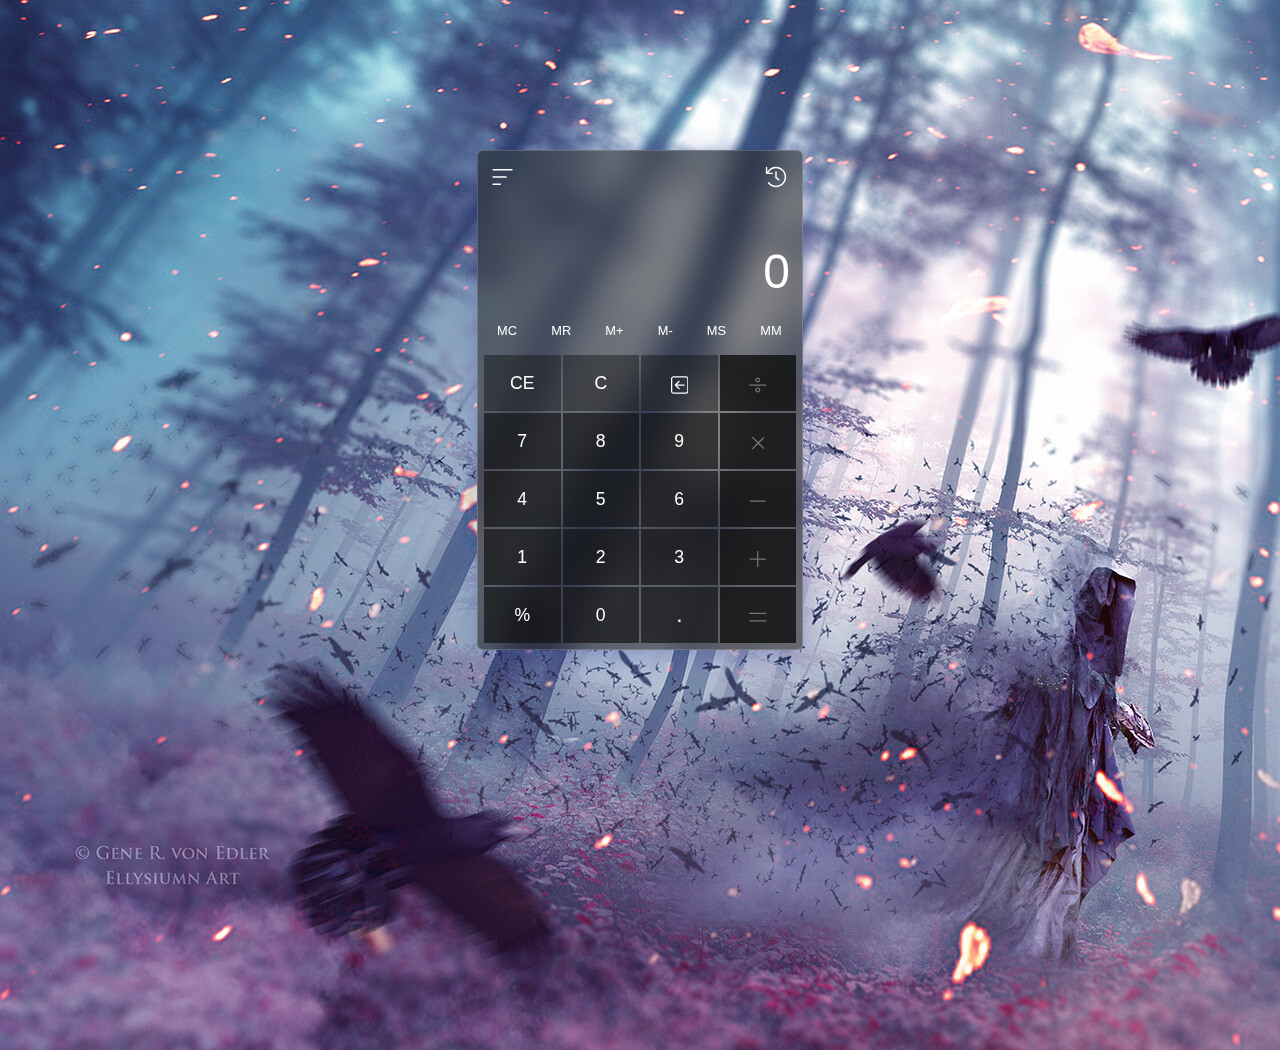
<file: index.html>
<!DOCTYPE html>
<html>

<head>
  <meta charset="utf-8" />
  <meta http-equiv="X-UA-Compatible" content="IE=edge" />
  <title>Calculator</title>
  <meta name="description" content="" />
  <meta name="viewport" content="width=device-width, initial-scale=1" />
  <link rel="stylesheet" href="assets/css/style.css" />
</head>

<body>

  <div class="calculator" data-tilt data-tilt-max="10" data-tilt-speed="200" data-tilt-perspective="400">

    <div class="menu hover-svg">
      <svg id="hamburger" aria-hidden="true" focusable="false" data-prefix="fa-light" data-icon="bars-sort" class="svg-inline--fa fa-bars-sort fa-w-14" role="img" xmlns="http://www.w3.org/2000/svg" viewBox="0 0 448 512"><path d="M16 112h416c8.844 0 16-7.156 16-15.1S440.8 80 432 80h-416C7.156 80 0 87.16 0 95.1S7.156 112 16 112zM304 240h-288C7.156 240 0 247.2 0 255.1C0 264.8 7.156 272 16 272h288c8.844 0 16-7.156 16-15.1C320 247.2 312.8 240 304 240zM176 400h-160c-8.844 0-16 7.156-16 15.1S7.156 432 16 432h160c8.844 0 16-7.156 16-15.1S184.8 400 176 400z" fill="currentColor"/></svg>
      <svg id="history" aria-hidden="true" focusable="false" data-prefix="fa-light" data-icon="clock-rotate-left" class="svg-inline--fa fa-clock-rotate-left fa-w-16" role="img" xmlns="http://www.w3.org/2000/svg" viewBox="0 0 512 512"><path d="M256 32C176.5 32 104.4 73.87 64 141.6V48C64 39.16 56.84 32 48 32S32 39.16 32 48v128C32 184.8 39.16 192 48 192h128C184.8 192 192 184.8 192 176S184.8 160 176 160H90.15C124.5 100.7 187.1 64 256 64c105.9 0 192 86.13 192 192s-86.13 192-192 192c-59.48 0-114.7-26.91-151.3-73.84c-5.438-7-15.48-8.281-22.47-2.75c-6.953 5.438-8.188 15.5-2.75 22.44C122.2 448.6 186.6 480 256 480c123.5 0 224-100.5 224-224S379.5 32 256 32zM256 128C247.2 128 240 135.2 240 144v128c0 5.031 2.375 9.781 6.406 12.81l64 48C313.3 334.1 316.6 336 319.1 336c4.875 0 9.672-2.219 12.81-6.406c5.312-7.062 3.875-17.09-3.203-22.41L272 264V144C272 135.2 264.8 128 256 128z" fill="currentColor"/></svg>
    </div>

    <input id="expresion" value="" readonly>
    <input id="result" value="0" readonly>

    <div class="memory hover1">
      <input type="button" value="MC">
      <input type="button" value="MR">
      <input type="button" value="M+">
      <input type="button" value="M-">
      <input type="button" value="MS">
      <input type="button" value="MM">
    </div>

    <div class="main hover1">
      <input class="black-300" type="button" id="clear-entry" value="CE">
      <input class="black-300" type="button" id="clear" value="C">
      <button class="black-300" id="back">
        <svg aria-hidden="true" focusable="false" data-prefix="fa-light" data-icon="square-arrow-left" class="svg-inline--fa fa-square-arrow-left fa-w-14" role="img" xmlns="http://www.w3.org/2000/svg" viewBox="0 0 448 512"><path d="M336 240H150.6l68.69-68.69c6.25-6.25 6.25-16.38 0-22.62s-16.38-6.25-22.62 0l-96 96C97.56 247.8 96 251.9 96 256s1.562 8.184 4.688 11.31l96 96c6.25 6.25 16.38 6.25 22.62 0s6.25-16.38 0-22.62L150.6 272H336c8.844 0 16-7.154 16-15.1C352 247.2 344.8 240 336 240zM384 32H64C28.65 32 0 60.65 0 96v320c0 35.35 28.65 64 64 64h320c35.35 0 64-28.65 64-64V96C448 60.65 419.3 32 384 32zM416 416c0 17.64-14.36 32-32 32H64c-17.64 0-32-14.36-32-32V96c0-17.64 14.36-32 32-32h320c17.64 0 32 14.36 32 32V416z" fill="currentColor"/></svg>
      </button>
      <button class="black-300 operator" data-operator="/">
        <svg aria-hidden="true" focusable="false" data-prefix="fa-light" data-icon="divide" class="svg-inline--fa fa-divide fa-w-14" role="img" xmlns="http://www.w3.org/2000/svg" viewBox="0 0 448 512"><path d="M432 240h-416C7.156 240 0 247.2 0 256s7.156 16 16 16h416C440.8 272 448 264.8 448 256S440.8 240 432 240zM224 192c35.35 0 64-28.65 64-64s-28.65-64-64-64S160 92.65 160 128S188.7 192 224 192zM224 96c17.64 0 32 14.36 32 32s-14.36 32-32 32S192 145.6 192 128S206.4 96 224 96zM224 320c-35.35 0-64 28.65-64 64s28.65 64 64 64s64-28.65 64-64S259.3 320 224 320zM224 416c-17.64 0-32-14.36-32-32s14.36-32 32-32s32 14.36 32 32S241.6 416 224 416z" fill="currentColor"/></svg>
      </button>

      <input type="button" class="black-500 number" value="7">
      <input type="button" class="black-500 number" value="8">
      <input type="button" class="black-500 number" value="9">
      <button class="black-300 operator" data-operator="*">
        <svg aria-hidden="true" focusable="false" data-prefix="fa-light" data-icon="xmark" class="svg-inline--fa fa-xmark fa-w-10" role="img" xmlns="http://www.w3.org/2000/svg" viewBox="0 0 320 512"><path d="M315.3 411.3c-6.253 6.253-16.37 6.253-22.63 0L160 278.6l-132.7 132.7c-6.253 6.253-16.37 6.253-22.63 0c-6.253-6.253-6.253-16.37 0-22.63L137.4 256L4.69 123.3c-6.253-6.253-6.253-16.37 0-22.63c6.253-6.253 16.37-6.253 22.63 0L160 233.4l132.7-132.7c6.253-6.253 16.37-6.253 22.63 0c6.253 6.253 6.253 16.37 0 22.63L182.6 256l132.7 132.7C321.6 394.9 321.6 405.1 315.3 411.3z" fill="currentColor"/></svg>
      </button>
      
      <input type="button" class="black-500 number"  value="4">
      <input type="button" class="black-500 number"  value="5">
      <input type="button" class="black-500 number"  value="6">
      <button class="black-300 operator" data-operator="-">
        <svg aria-hidden="true" focusable="false" data-prefix="fa-light" data-icon="minus" class="svg-inline--fa fa-minus fa-w-14" role="img" xmlns="http://www.w3.org/2000/svg" viewBox="0 0 448 512"><path d="M432 256C432 264.8 424.8 272 416 272H32c-8.844 0-16-7.15-16-15.99C16 247.2 23.16 240 32 240h384C424.8 240 432 247.2 432 256z" fill="currentColor"/></svg>  
      </button>
      
      <input type="button" class="black-500 number"  value="1">
      <input type="button" class="black-500 number"  value="2">
      <input type="button" class="black-500 number"  value="3">
      <button class="black-300 operator" data-operator="+">
        <svg aria-hidden="true" focusable="false" data-prefix="fa-light" data-icon="plus" class="svg-inline--fa fa-plus fa-w-14" role="img" xmlns="http://www.w3.org/2000/svg" viewBox="0 0 448 512"><path d="M432 256C432 264.8 424.8 272 416 272h-176V448c0 8.844-7.156 16.01-16 16.01S208 456.8 208 448V272H32c-8.844 0-16-7.15-16-15.99C16 247.2 23.16 240 32 240h176V64c0-8.844 7.156-15.99 16-15.99S240 55.16 240 64v176H416C424.8 240 432 247.2 432 256z" fill="currentColor"/></svg>      
      </button>
      
      <input type="button" class="black-500 number"  value="%">
      <input type="button" class="black-500 number"  value="0">
      <input id="dot" type="button" class="black-500"  value=".">
      <button class="pink" id="evaluate" >
        <svg aria-hidden="true" focusable="false" data-prefix="fa-light" data-icon="equals" class="svg-inline--fa fa-equals fa-w-14" role="img" xmlns="http://www.w3.org/2000/svg" viewBox="0 0 448 512"><path d="M16 176h416C440.8 176 448 168.8 448 160s-7.156-16-16-16h-416C7.156 144 0 151.2 0 160S7.156 176 16 176zM432 336h-416C7.156 336 0 343.2 0 352s7.156 16 16 16h416c8.844 0 16-7.156 16-16S440.8 336 432 336z" fill="currentColor"/></svg>
      </button>
    </div>

    <div class="popup">
      <div class="content">
    
      </div>
      <div class="trash hover-svg"></div>
    </div>
    
  </div>

  <script type="module" src="assets/js/vanilla-tilt.js"></script>
  <script type="module" src="assets/js/script.js"></script>
</body>

</html>
</file>
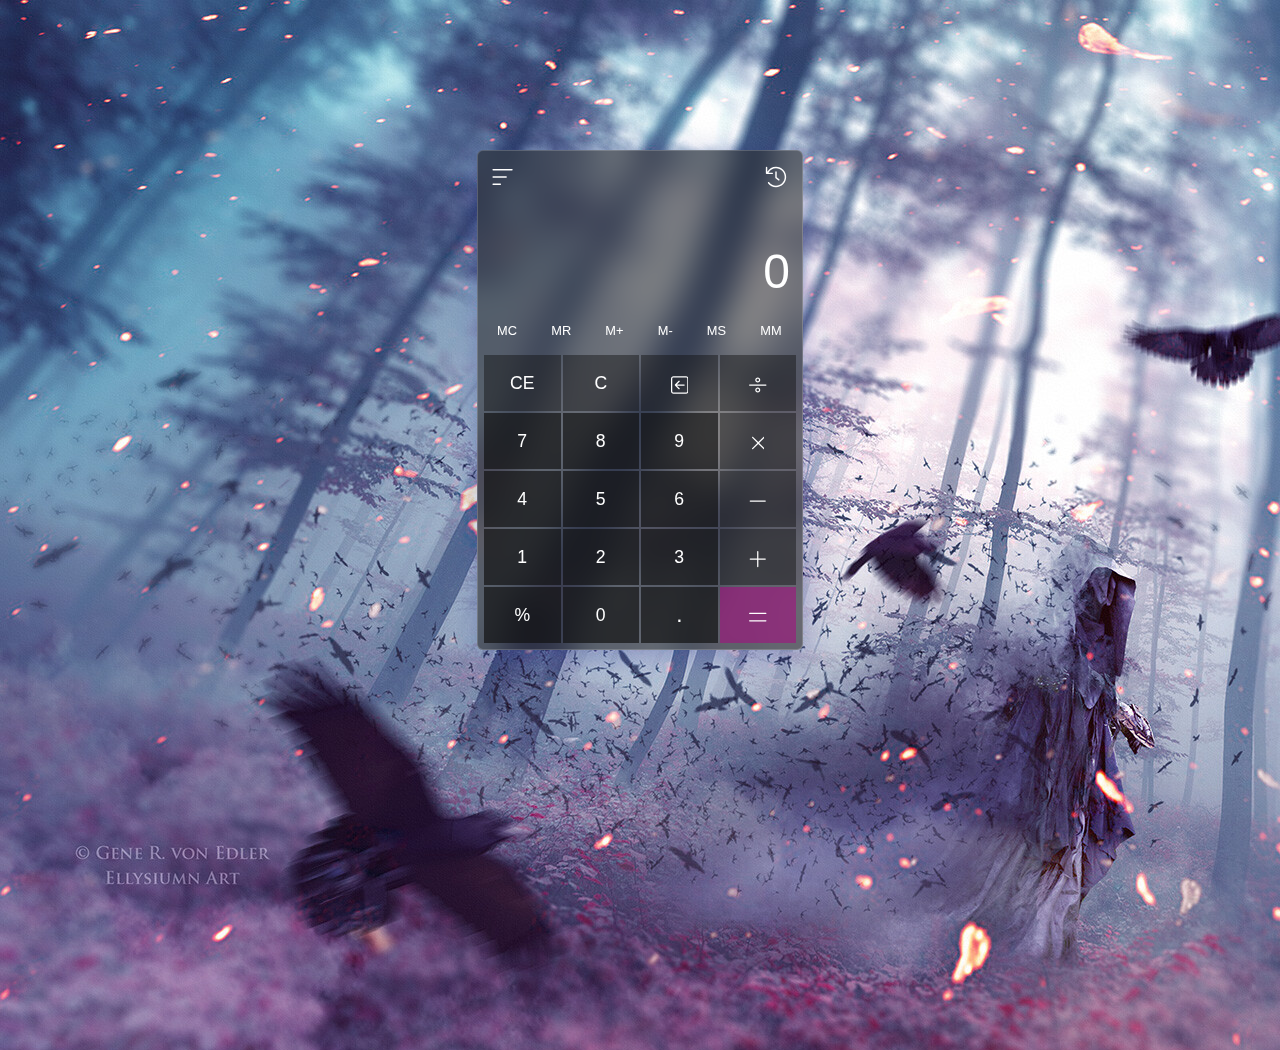
<file: test.html>
<!DOCTYPE html>
<html>

<head>
  <meta charset="utf-8" />
  <meta http-equiv="X-UA-Compatible" content="IE=edge" />
  <title>Calculator</title>
  <meta name="description" content="" />
  <meta name="viewport" content="width=device-width, initial-scale=1" />
  <link rel="stylesheet" href="assets/css/style.css" />
</head>

<body>

  <div class="calculator" data-tilt data-tilt-max="10" data-tilt-speed="200" data-tilt-perspective="400">

    <div class="menu">
      <svg aria-hidden="true" focusable="false" data-prefix="fa-light" data-icon="bars-sort" class="svg-inline--fa fa-bars-sort fa-w-14" role="img" xmlns="http://www.w3.org/2000/svg" viewBox="0 0 448 512"><path d="M16 112h416c8.844 0 16-7.156 16-15.1S440.8 80 432 80h-416C7.156 80 0 87.16 0 95.1S7.156 112 16 112zM304 240h-288C7.156 240 0 247.2 0 255.1C0 264.8 7.156 272 16 272h288c8.844 0 16-7.156 16-15.1C320 247.2 312.8 240 304 240zM176 400h-160c-8.844 0-16 7.156-16 15.1S7.156 432 16 432h160c8.844 0 16-7.156 16-15.1S184.8 400 176 400z" fill="currentColor"/></svg>
      <svg aria-hidden="true" focusable="false" data-prefix="fa-light" data-icon="clock-rotate-left" class="svg-inline--fa fa-clock-rotate-left fa-w-16" role="img" xmlns="http://www.w3.org/2000/svg" viewBox="0 0 512 512"><path d="M256 32C176.5 32 104.4 73.87 64 141.6V48C64 39.16 56.84 32 48 32S32 39.16 32 48v128C32 184.8 39.16 192 48 192h128C184.8 192 192 184.8 192 176S184.8 160 176 160H90.15C124.5 100.7 187.1 64 256 64c105.9 0 192 86.13 192 192s-86.13 192-192 192c-59.48 0-114.7-26.91-151.3-73.84c-5.438-7-15.48-8.281-22.47-2.75c-6.953 5.438-8.188 15.5-2.75 22.44C122.2 448.6 186.6 480 256 480c123.5 0 224-100.5 224-224S379.5 32 256 32zM256 128C247.2 128 240 135.2 240 144v128c0 5.031 2.375 9.781 6.406 12.81l64 48C313.3 334.1 316.6 336 319.1 336c4.875 0 9.672-2.219 12.81-6.406c5.312-7.062 3.875-17.09-3.203-22.41L272 264V144C272 135.2 264.8 128 256 128z" fill="currentColor"/></svg>
    </div>

    <input id="expresion" value="" readonly>
    <input id="result" value="0" readonly>

    <div class="memory hover1">
      <input type="button" value="MC">
      <input type="button" value="MR">
      <input type="button" value="M+">
      <input type="button" value="M-">
      <input type="button" value="MS">
      <input type="button" value="MM">
    </div>

    <div class="main hover1">
      <input class="black-300" type="button" id="clear-entry" value="CE">
      <input class="black-300" type="button" id="clear" value="C">
      <button class="black-300" id="back">
        <svg aria-hidden="true" focusable="false" data-prefix="fa-light" data-icon="square-arrow-left" class="svg-inline--fa fa-square-arrow-left fa-w-14" role="img" xmlns="http://www.w3.org/2000/svg" viewBox="0 0 448 512"><path d="M336 240H150.6l68.69-68.69c6.25-6.25 6.25-16.38 0-22.62s-16.38-6.25-22.62 0l-96 96C97.56 247.8 96 251.9 96 256s1.562 8.184 4.688 11.31l96 96c6.25 6.25 16.38 6.25 22.62 0s6.25-16.38 0-22.62L150.6 272H336c8.844 0 16-7.154 16-15.1C352 247.2 344.8 240 336 240zM384 32H64C28.65 32 0 60.65 0 96v320c0 35.35 28.65 64 64 64h320c35.35 0 64-28.65 64-64V96C448 60.65 419.3 32 384 32zM416 416c0 17.64-14.36 32-32 32H64c-17.64 0-32-14.36-32-32V96c0-17.64 14.36-32 32-32h320c17.64 0 32 14.36 32 32V416z" fill="currentColor"/></svg>
      </button>
      <button class="black-300 operator" data-type="/">
        <svg aria-hidden="true" focusable="false" data-prefix="fa-light" data-icon="divide" class="svg-inline--fa fa-divide fa-w-14" role="img" xmlns="http://www.w3.org/2000/svg" viewBox="0 0 448 512"><path d="M432 240h-416C7.156 240 0 247.2 0 256s7.156 16 16 16h416C440.8 272 448 264.8 448 256S440.8 240 432 240zM224 192c35.35 0 64-28.65 64-64s-28.65-64-64-64S160 92.65 160 128S188.7 192 224 192zM224 96c17.64 0 32 14.36 32 32s-14.36 32-32 32S192 145.6 192 128S206.4 96 224 96zM224 320c-35.35 0-64 28.65-64 64s28.65 64 64 64s64-28.65 64-64S259.3 320 224 320zM224 416c-17.64 0-32-14.36-32-32s14.36-32 32-32s32 14.36 32 32S241.6 416 224 416z" fill="currentColor"/></svg>
      </button>

      <input type="button" class="black-500 number" value="7">
      <input type="button" class="black-500 number" value="8">
      <input type="button" class="black-500 number" value="9">
      <button class="black-300 operator" data-type="*">
        <svg aria-hidden="true" focusable="false" data-prefix="fa-light" data-icon="xmark" class="svg-inline--fa fa-xmark fa-w-10" role="img" xmlns="http://www.w3.org/2000/svg" viewBox="0 0 320 512"><path d="M315.3 411.3c-6.253 6.253-16.37 6.253-22.63 0L160 278.6l-132.7 132.7c-6.253 6.253-16.37 6.253-22.63 0c-6.253-6.253-6.253-16.37 0-22.63L137.4 256L4.69 123.3c-6.253-6.253-6.253-16.37 0-22.63c6.253-6.253 16.37-6.253 22.63 0L160 233.4l132.7-132.7c6.253-6.253 16.37-6.253 22.63 0c6.253 6.253 6.253 16.37 0 22.63L182.6 256l132.7 132.7C321.6 394.9 321.6 405.1 315.3 411.3z" fill="currentColor"/></svg>
      </button>
      
      <input type="button" class="black-500 number"  value="4">
      <input type="button" class="black-500 number"  value="5">
      <input type="button" class="black-500 number"  value="6">
      <button class="black-300 operator" data-type="-">
        <svg aria-hidden="true" focusable="false" data-prefix="fa-light" data-icon="minus" class="svg-inline--fa fa-minus fa-w-14" role="img" xmlns="http://www.w3.org/2000/svg" viewBox="0 0 448 512"><path d="M432 256C432 264.8 424.8 272 416 272H32c-8.844 0-16-7.15-16-15.99C16 247.2 23.16 240 32 240h384C424.8 240 432 247.2 432 256z" fill="currentColor"/></svg>  
      </button>
      
      <input type="button" class="black-500 number"  value="1">
      <input type="button" class="black-500 number"  value="2">
      <input type="button" class="black-500 number"  value="3">
      <button class="black-300 operator" data-type="+">
        <svg aria-hidden="true" focusable="false" data-prefix="fa-light" data-icon="plus" class="svg-inline--fa fa-plus fa-w-14" role="img" xmlns="http://www.w3.org/2000/svg" viewBox="0 0 448 512"><path d="M432 256C432 264.8 424.8 272 416 272h-176V448c0 8.844-7.156 16.01-16 16.01S208 456.8 208 448V272H32c-8.844 0-16-7.15-16-15.99C16 247.2 23.16 240 32 240h176V64c0-8.844 7.156-15.99 16-15.99S240 55.16 240 64v176H416C424.8 240 432 247.2 432 256z" fill="currentColor"/></svg>      
      </button>
      
      <input type="button" class="black-500 number"  value="%">
      <input type="button" class="black-500 number"  value="0">
      <input id="dot" type="button" class="black-500"  value=".">
      <button class="pink" id="evaluate" >
        <svg aria-hidden="true" focusable="false" data-prefix="fa-light" data-icon="equals" class="svg-inline--fa fa-equals fa-w-14" role="img" xmlns="http://www.w3.org/2000/svg" viewBox="0 0 448 512"><path d="M16 176h416C440.8 176 448 168.8 448 160s-7.156-16-16-16h-416C7.156 144 0 151.2 0 160S7.156 176 16 176zM432 336h-416C7.156 336 0 343.2 0 352s7.156 16 16 16h416c8.844 0 16-7.156 16-16S440.8 336 432 336z" fill="currentColor"/></svg>
      </button>
    </div>
    
  </div>

  <!-- <div class="wrapper">
    <div class="container">
      <h1>Calculator</h1>

      <input type="text" class="result" id="expresion"/>
      <div class="first-row">
        <input type="text" class="result" id="result" placeholder="0"/>
        <input type="button" value="C"  id="clear" />
      </div>
      <div class="second-row">
        <input type="button" value="MC"  class="memory"/>
        <input type="button" value="MR"  class="memory"/>
        <input type="button" value="MS" class="memory"/>
        <input type="button" value="M+" class="memory"/>
      </div>
      <div class="second-row">
        <input type="button" value="1"  class="number"/>
        <input type="button" value="2"  class="number"/>
        <input type="button" value="3" class="number"/>
        <input type="button" value="+" class="operator"/>
      </div>
      <div class="third-row">
        <input type="button" value="4" class="number"/>
        <input type="button" value="5" class="number"/>
        <input type="button" value="6" class="number"/>
        <input type="button" value="-" class="operator"/>
      </div>
      <div class="fourth-row">
        <input type="button" value="7" class="number"/>
        <input type="button" value="8" class="number"/>
        <input type="button" value="9" class="number"/>
        <input type="button" value="*" class="operator"/>
      </div>
      <div class="fifth-row">
        <input type="button" value="/" class="operator"/>
        <input type="button" value="0" class="number"  />
        <input type="button" value="." id="dot" />
        <input type="button" value="=" id="evaluate" />
      </div>
      <div class="bottom-buttons">
        <button onclick="changeTheme()" id="dark-mode">
          Dark Mode 🌙
        </button>
      </div>
    </div>
  </div> -->
  <script type="module" src="assets/js/vanilla-tilt.js"></script>
  <script type="module" src="assets/js/script.js"></script>
</body>

</html>
</file>
<file: assets/css/style.css>
@import url('https://fonts.googleapis.com/css2?family=Poppins:wght@100;300&display=swap');

*,*::after,*::before{
  margin: 0;
  padding: 0;
  box-sizing: inherit;
  background-color: transparent;
  color: white;
}

body{
  box-sizing: border-box;
  font-family: 'Poppins', sans-serif;
  background: url(../img/oma.jpg);
  color: white;
  height: 100vh;
  overflow: hidden;
}

.calculator{
  overflow: hidden;
  width: 326px;
  height: 500px;
  margin: 150px auto 0;

  background: rgba(17, 17, 17, 0.5);
  box-shadow: 0 8px 32px 0 rgba( 31, 38, 135, 0.37 );
  backdrop-filter: blur( 16px );
  -webkit-backdrop-filter: blur( 16px );
  border-radius: 6px;
  border: 1px solid rgba( 255, 255, 255, 0.18 );
}

.menu{
  padding: 8px;
  display: flex;
  justify-content: space-between;
}
.menu svg{
  height: 36px;
  cursor: pointer;
  padding: .4rem .4rem;
}

#expresion, #result{
  outline: none;
  border: none;
  text-align: right; 
  width: 100%;
  padding: 0 12px;
}
#expresion{
  direction: rtl;
  font-size: 1.2rem;
  color: #cfcfcf;
  height: 28px;
}
#result{
  font-size: 3rem;
  height: 80px;
}

.memory{
  display: flex;
  gap: 8px;
  margin: 2px 6px;
}
.memory input,.memory-control input{
  border: none;
  outline: none;
  background-color: transparent;
  padding: .6rem .82rem;
  font-weight: 100;
  font-size: .8rem;
  cursor: pointer;
}
.hover1 input:hover, .hover1 button:hover{
  background-color: #bdbdbd7e;
  cursor: pointer;
}
.hover-svg svg:hover{
  background-color: #bdbdbd7e;
  cursor: pointer;
}

.main{
  padding: 6px;
  gap: 2px;
  display: grid;
  grid-template-rows: repeat(4,1fr);
  grid-template-columns: repeat(4,1fr);
}
.main svg{
  margin-top: 7px;
  height: 20px;
  fill: white;
}
.main input,.main  button{
  border: none;
  outline: none;
  height: 56px;
  cursor: pointer;
}
.main input{
  font-size: 1.1rem;
}
#dot{
  font-size: 1.4rem;
}

.black-500{
  background: rgba(17, 17, 17, 0.671);
}
.black-300{
  background: rgba(17, 17, 17, 0.452);
}
.pink{
  background: rgba(175, 0, 131, 0.5);
}
.pink:hover{
  background: rgba(255, 43, 202, 0.719) !important;
}

.inactive{
  position: relative;
  background-color: rgba(17, 17, 17, 0.582) !important;
  cursor: unset !important;
}
.inactive:hover{
  background-color: rgba(17, 17, 17, 0.582) !important;
}
.inactive::after{
  content: '';
  position: absolute;
  left: 0;
  top: 0;
  height: 100%;
  width: 100%;
  background-color: rgba(17, 17, 17, 0.582);
}

.popup{
  display: flex;
  flex-direction: column-reverse;
  justify-content: space-between;
  position: absolute;
  bottom: -100%;
  left: 0;
  height: 100%;
  width: 100%;
  background-color: rgba(0, 0, 0, 0.4);
  transition: bottom .3s ease-out;
}
.popup .content{
  position: absolute;
  bottom: 46px;
  height: 50%;
  width: 100%;
  padding-top: 4px;
  background-color: rgba(61, 61, 61);
  overflow: auto;
}
.popup .trash{
  background-color: rgba(61, 61, 61);
  min-height: 46px;
}
.popup .trash svg{
  height: 34px;
  float: right;
  margin: 8px 8px 8px 0;
  padding: .4rem .4rem;
}

.show{
  bottom: 0;
}

.backspace{
  animation-name: backspaceAnimation;
  animation-duration: .2s;
}
@keyframes backspaceAnimation {
to {background: rgba(255, 43, 202, 0.719);}
}

.memory-item{
  text-align: right;
  padding: 0 10px;
}
.memory-item:hover .memory-control{
  opacity: 1;
}
.hover2:hover{
  background-color: #5050507e;
}

.memory-control{
  display: flex;
  opacity: 0;
  transition: opacity .3s ease-in-out;
  gap: 4px;
  justify-content: flex-end;
}
.memory-control input{
  padding: .2rem .4rem !important;
}

.history-item {
  display: flex;
  flex-direction: column;
  align-items: flex-end;
  padding: 8px 8px 0 0;
}
.history-item p{
  color: #b8b8b8;
  font-size: .9rem;
}

/* scroll */
::-webkit-scrollbar {
  width: 6px;
}
::-webkit-scrollbar-track {
  background: rgba(61, 61, 61);
}
::-webkit-scrollbar-thumb {
  background: rgba(218, 27, 170, 0.719);
}
::-webkit-scrollbar-thumb:hover {
  background: rgb(218, 27, 170);
}
</file>
